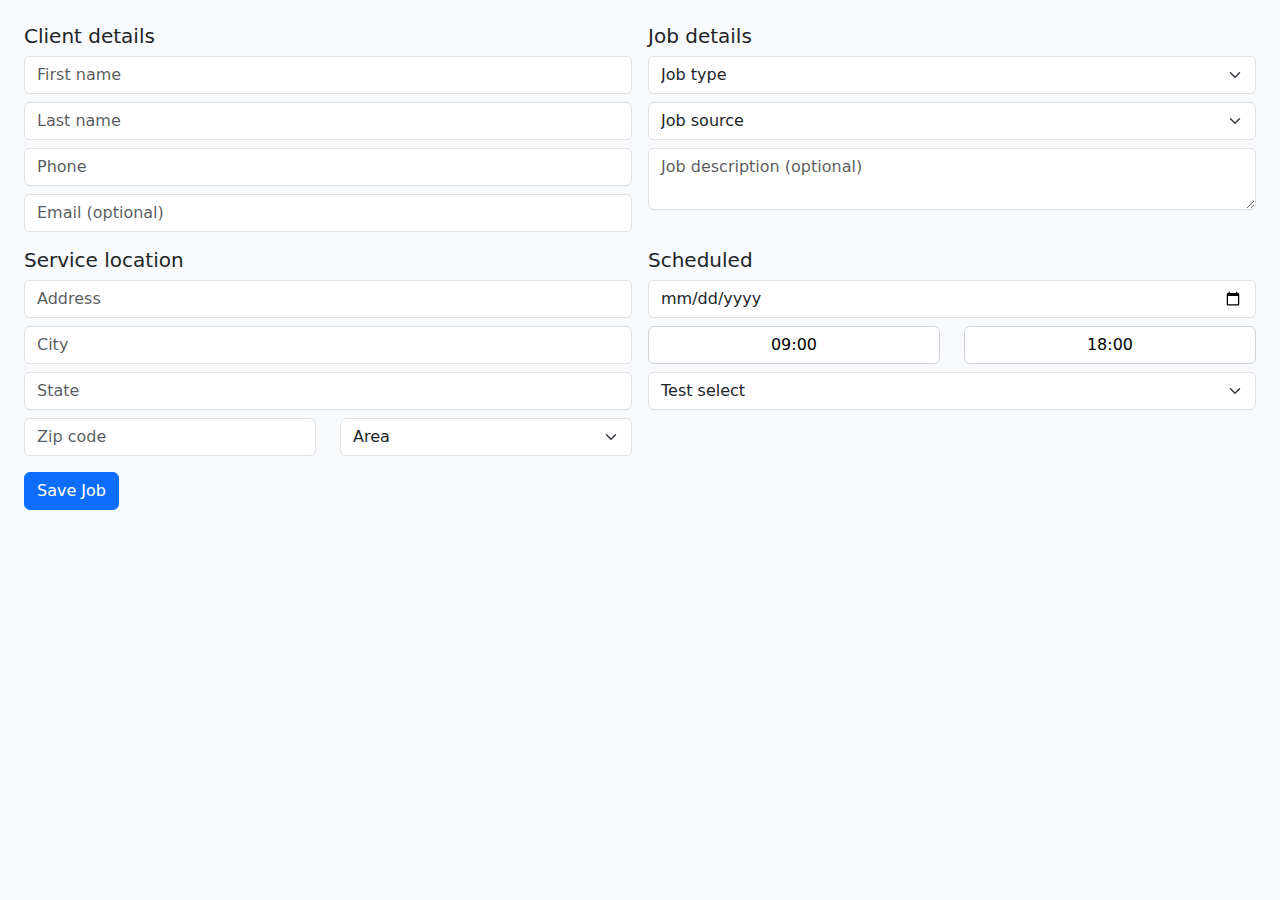
<file: index.html>
<!DOCTYPE html>
<html lang="en">
<head>
  <meta charset="UTF-8">
  <meta name="viewport" content="width=device-width, initial-scale=1.0">
  <meta http-equiv="X-UA-Compatible" content="IE=edge">
  <!-- Iframe optimization -->
  <meta name="robots" content="noindex, nofollow">
  <meta http-equiv="X-Frame-Options" content="ALLOWALL">
  <meta name="referrer" content="no-referrer-when-downgrade">
  <title>Create Job</title>
  <link href="https://cdn.jsdelivr.net/npm/bootstrap@5.3.0/dist/css/bootstrap.min.css" rel="stylesheet">
  <link rel="stylesheet" href="styles.css">
</head>
<body class="p-4">

  <form id="jobForm">
    <div class="row g-3">



      
      <div class="col-md-6">
        <h5>Client details</h5>
        <input type="text" class="form-control mb-2" name="first_name" placeholder="First name" required>
        <input type="text" class="form-control mb-2" name="last_name" placeholder="Last name" required>
        <input type="tel" class="form-control mb-2" name="phone" placeholder="Phone" required>
        <input type="email" class="form-control" name="email" placeholder="Email (optional)">
      </div>

      
      <div class="col-md-6">
        <h5>Job details</h5>
        <select class="form-select mb-2" name="job_type" required>
          <option value="">Job type</option>
          <option value="Installation">Installation</option>
          <option value="Repair">Repair</option>
          <option value="Maintenance">Maintenance</option>
          <option value="Consultation">Consultation</option>
        </select>
        <select class="form-select mb-2" name="job_source">
          <option value="">Job source</option>
          <option value="Website">Website</option>
          <option value="Phone">Phone</option>
          <option value="Referral">Referral</option>
          <option value="Social Media">Social Media</option>
        </select>
        <textarea class="form-control" name="job_description" placeholder="Job description (optional)"></textarea>
      </div>

      
      <div class="col-md-6">
        <h5>Service location</h5>
        <input type="text" class="form-control mb-2" name="address" placeholder="Address" required>
        <input type="text" class="form-control mb-2" name="city" placeholder="City" required>
        <input type="text" class="form-control mb-2" name="state" placeholder="State">
        <div class="row">
          <div class="col-6">
            <input type="text" class="form-control" name="zip_code" placeholder="Zip code">
          </div>
          <div class="col-6">
            <select class="form-select" name="area">
              <option value="">Area</option>
              <option value="North">North</option>
              <option value="South">South</option>
              <option value="East">East</option>
              <option value="West">West</option>
            </select>
          </div>
        </div>
      </div>

      
      <div class="col-md-6">
        <h5>Scheduled</h5>
        <input type="date" class="form-control mb-2" name="start_date" required>
        <div class="row mb-2">
          <div class="col-6">
            <div class="time-picker-container">
              <input type="text" class="time-picker-input" name="start_time" data-time-picker="start" value="09:00" readonly placeholder="Время начала">
              <div class="time-dropdown" id="startTimeDropdown">
                <div class="time-wheels-inline">
                  <div class="wheel-inline">
                    <div class="wheel-label-small">Часы</div>
                    <div class="time-wheel-small" data-wheel="hours-start">
                      <div class="wheel-selection-zone-small"></div>
                      <div class="wheel-items-small" id="hoursWheelSmallStart"></div>
                    </div>
                  </div>
                  <div class="wheel-inline">
                    <div class="wheel-label-small">Мин</div>
                    <div class="time-wheel-small" data-wheel="minutes-start">
                      <div class="wheel-selection-zone-small"></div>
                      <div class="wheel-items-small" id="minutesWheelSmallStart"></div>
                    </div>
                  </div>
                </div>
              </div>
            </div>
          </div>
          <div class="col-6">
            <div class="time-picker-container">
              <input type="text" class="time-picker-input" name="end_time" data-time-picker="end" value="18:00" readonly placeholder="Время окончания">
              <div class="time-dropdown" id="endTimeDropdown">
                <div class="time-wheels-inline">
                  <div class="wheel-inline">
                    <div class="wheel-label-small">Часы</div>
                    <div class="time-wheel-small" data-wheel="hours-end">
                      <div class="wheel-selection-zone-small"></div>
                      <div class="wheel-items-small" id="hoursWheelSmallEnd"></div>
                    </div>
                  </div>
                  <div class="wheel-inline">
                    <div class="wheel-label-small">Мин</div>
                    <div class="time-wheel-small" data-wheel="minutes-end">
                      <div class="wheel-selection-zone-small"></div>
                      <div class="wheel-items-small" id="minutesWheelSmallEnd"></div>
                    </div>
                  </div>
                </div>
              </div>
            </div>
          </div>
        </div>

        <select class="form-select" name="test_select">
          <option value="">Test select</option>
          <option value="option1">Option 1</option>
        </select>
      </div>

    </div>

    <div class="mt-3">
      <button type="submit" class="btn btn-primary">Save Job</button>
    </div>
  </form>

  <!-- Loading / Result Modal -->
  <div id="loadingModal" class="loading-modal" role="dialog" aria-modal="true" aria-labelledby="loadingModalTitle" style="display:none;">
    <div class="loading-modal-dialog">
      <div class="loading-modal-body text-center p-4">
        <div id="loadingSpinnerModal" class="spinner-border text-primary mb-3" role="status" aria-hidden="true"></div>
        <div id="loadingSuccessIcon" class="d-none mb-3" aria-hidden="true" style="font-size:40px; color:#28a745;">✓</div>
        <h5 id="loadingModalTitle" class="mb-2">Processing</h5>
        <p id="loadingModalMessage" class="text-secondary m-0">Creating deal...</p>
        <button type="button" id="loadingModalCloseBtn" class="btn btn-outline-secondary btn-sm mt-3 d-none">Close</button>
      </div>
    </div>
  </div>

  <style>
    .loading-modal {position:fixed; inset:0; background:rgba(0,0,0,0.45); display:flex; align-items:center; justify-content:center; z-index:2000;}
    .loading-modal-dialog {background:#fff; border-radius:12px; width:100%; max-width:360px; box-shadow:0 10px 30px rgba(0,0,0,0.2); animation:scaleIn .25s ease;}
    @keyframes scaleIn {from {transform:scale(.9); opacity:0;} to {transform:scale(1); opacity:1;}}
  </style>

  <script src="script.js"></script>
</body>
</html>
</file>
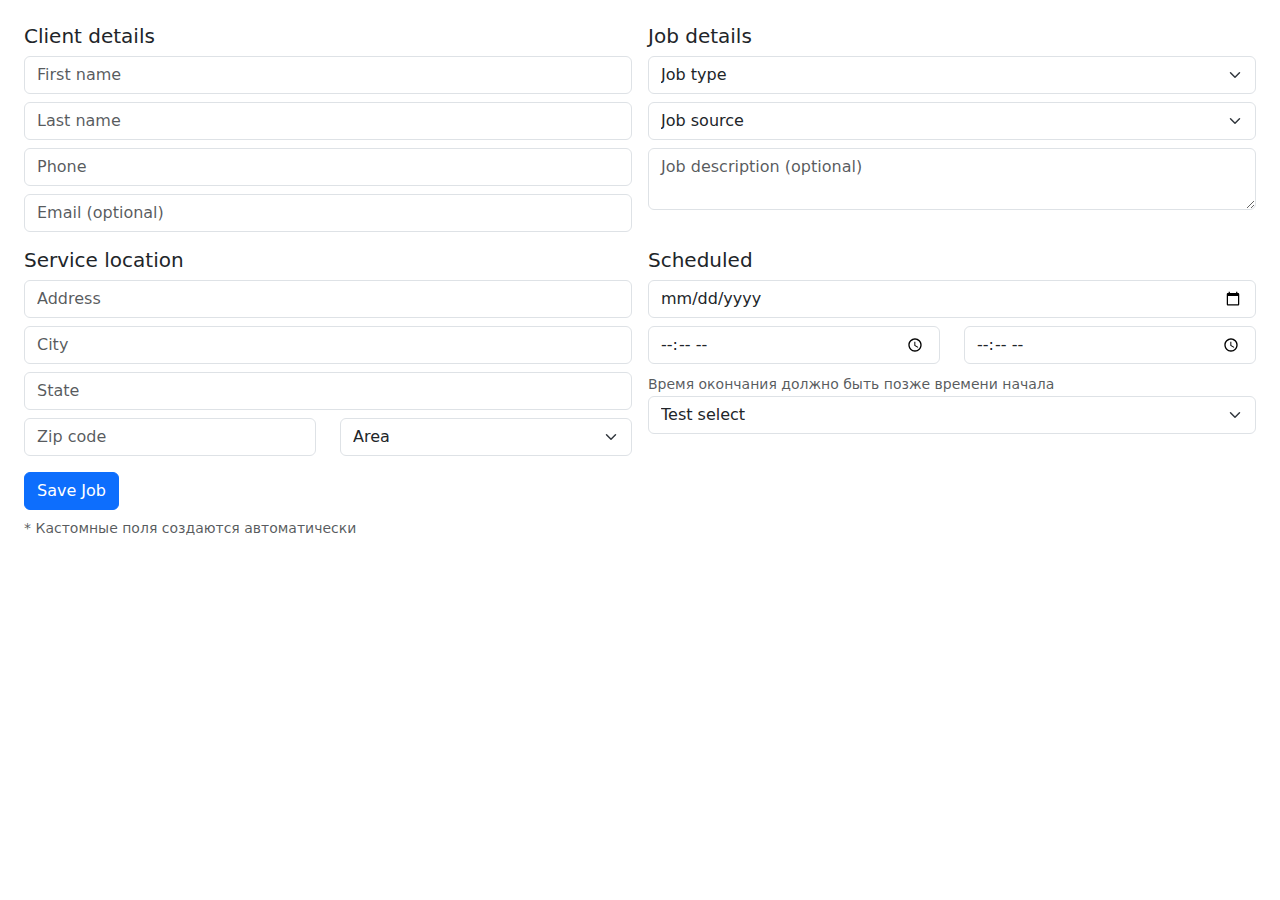
<file: main.html>
<!DOCTYPE html>
<html lang="en">
<head>
  <meta charset="UTF-8">
  <title>Create Job</title>
  <link href="https://cdn.jsdelivr.net/npm/bootstrap@5.3.0/dist/css/bootstrap.min.css" rel="stylesheet">
</head>
<body class="p-4">

  <form id="jobForm">
    <div class="row g-3">

      <!-- Client details -->
      <div class="col-md-6">
        <h5>Client details</h5>
        <input type="text" class="form-control mb-2" name="first_name" placeholder="First name" required>
        <input type="text" class="form-control mb-2" name="last_name" placeholder="Last name" required>
        <input type="tel" class="form-control mb-2" name="phone" placeholder="Phone" required>
        <input type="email" class="form-control" name="email" placeholder="Email (optional)">
      </div>

      <!-- Job details -->
      <div class="col-md-6">
        <h5>Job details</h5>
        <select class="form-select mb-2" name="job_type" required>
          <option value="">Job type</option>
          <option value="Installation">Installation</option>
          <option value="Repair">Repair</option>
          <option value="Maintenance">Maintenance</option>
          <option value="Consultation">Consultation</option>
        </select>
        <select class="form-select mb-2" name="job_source">
          <option value="">Job source</option>
          <option value="Website">Website</option>
          <option value="Phone">Phone</option>
          <option value="Referral">Referral</option>
          <option value="Social Media">Social Media</option>
        </select>
        <textarea class="form-control" name="job_description" placeholder="Job description (optional)"></textarea>
      </div>

      <!-- Service location -->
      <div class="col-md-6">
        <h5>Service location</h5>
        <input type="text" class="form-control mb-2" name="address" placeholder="Address" required>
        <input type="text" class="form-control mb-2" name="city" placeholder="City" required>
        <input type="text" class="form-control mb-2" name="state" placeholder="State">
        <div class="row">
          <div class="col-6">
            <input type="text" class="form-control" name="zip_code" placeholder="Zip code">
          </div>
          <div class="col-6">
            <select class="form-select" name="area">
              <option value="">Area</option>
              <option value="North">North</option>
              <option value="South">South</option>
              <option value="East">East</option>
              <option value="West">West</option>
            </select>
          </div>
        </div>
      </div>

      <!-- Scheduled -->
      <div class="col-md-6">
        <h5>Scheduled</h5>
        <input type="date" class="form-control mb-2" name="start_date" required>
        <div class="row mb-2">
          <div class="col-6">
            <input type="time" class="form-control" name="start_time" placeholder="Start time">
          </div>
          <div class="col-6">
            <input type="time" class="form-control" name="end_time" placeholder="End time">
          </div>
        </div>
        <small class="text-muted">Время окончания должно быть позже времени начала</small>
        <select class="form-select" name="test_select">
          <option value="">Test select</option>
          <option value="option1">Option 1</option>
        </select>
      </div>

    </div>

    <div class="mt-3">
      <button type="submit" class="btn btn-primary">Save Job</button>
      <small class="text-muted d-block mt-2">* Кастомные поля создаются автоматически</small>
    </div>
  </form>

  <script>
document.getElementById('jobForm').addEventListener('submit', async function(e) {
  e.preventDefault();

  const formData = new FormData(this);
  const data = Object.fromEntries(formData.entries());

  const apiToken = "c40a439d34337a700705c1f1b902ffeb83ee2297";

  try {
    // Сначала получаем список доступных полей для сделок
    console.log('Получаем список полей для сделок...');
    let fieldsRes = await fetch(`https://api.pipedrive.com/v1/dealFields?api_token=${apiToken}`);
    let fieldsResult = await fieldsRes.json();
    console.log('Доступные поля для сделок:', fieldsResult);

    // Проверяем и создаем недостающие кастомные поля автоматически
    const requiredFields = [
      { name: "Job Type", key: "job_type", field_type: "enum", options: ["Installation", "Repair", "Maintenance", "Consultation"] },
      { name: "Job Source", key: "job_source", field_type: "enum", options: ["Website", "Phone", "Referral", "Social Media"] },
      { name: "Job Description", key: "job_description", field_type: "text" },
      { name: "Service Address", key: "service_address", field_type: "text" },
      { name: "Service City", key: "service_city", field_type: "text" },
      { name: "Service State", key: "service_state", field_type: "text" },
      { name: "Service Zip Code", key: "service_zip_code", field_type: "text" },
      { name: "Service Area", key: "service_area", field_type: "enum", options: ["North", "South", "East", "West"] },
      { name: "Service Start Date", key: "service_start_date", field_type: "date" },
      { name: "Service Start Time", key: "service_start_time", field_type: "time" },
      { name: "Service End Time", key: "service_end_time", field_type: "time" }
    ];

    // Проверяем какие поля уже существуют
    const existingFields = fieldsResult.success ? fieldsResult.data.map(f => f.name.toLowerCase()) : [];
    
    // Создаем недостающие поля
    for (const field of requiredFields) {
      if (!existingFields.includes(field.name.toLowerCase())) {
        console.log(`Создаем поле: ${field.name}`);
        try {
          const fieldPayload = {
            name: field.name,
            field_type: field.field_type
          };
          
          if (field.options) {
            fieldPayload.options = field.options.map(opt => ({ label: opt }));
          }

          let createFieldRes = await fetch(`https://api.pipedrive.com/v1/dealFields?api_token=${apiToken}`, {
            method: 'POST',
            headers: { 'Content-Type': 'application/json' },
            body: JSON.stringify(fieldPayload)
          });
          
          let createFieldResult = await createFieldRes.json();
          if (createFieldResult.success) {
            console.log(`✅ Создано поле: ${field.name}`);
          } else {
            console.log(`⚠️ Не удалось создать поле ${field.name}:`, createFieldResult.error);
          }
        } catch (err) {
          console.error(`Ошибка создания поля ${field.name}:`, err);
        }
      } else {
        console.log(`✅ Поле уже существует: ${field.name}`);
      }
    }

    // Получаем обновленный список полей после создания
    let updatedFieldsRes = await fetch(`https://api.pipedrive.com/v1/dealFields?api_token=${apiToken}`);
    let updatedFieldsResult = await updatedFieldsRes.json();

    // 1. Создаём контакт
    let personRes = await fetch(`https://api.pipedrive.com/v1/persons?api_token=${apiToken}`, {
      method: 'POST',
      headers: { 'Content-Type': 'application/json' },
      body: JSON.stringify({
        name: `${data.first_name} ${data.last_name}`,
        phone: data.phone,
        email: data.email
      })
    });

    let personResult = await personRes.json();
    if (!personResult.success) {
      throw new Error('Ошибка создания контакта');
    }
    let personId = personResult.data.id;

    // 2. Создаём сделку и пытаемся добавить данные в Details через стандартные поля
    let dealPayload = {
      title: `${data.first_name} ${data.last_name} - ${data.job_type || 'Сервис'}`,
      person_id: personId,
      value: 0,
      currency: "USD",
      status: "open"
    };

    // Попробуем добавить данные в стандартные поля, которые отображаются в Details
    if (data.start_date) {
      dealPayload.expected_close_date = data.start_date; // Ожидаемая дата закрытия
    }

    let dealRes = await fetch(`https://api.pipedrive.com/v1/deals?api_token=${apiToken}`, {
      method: 'POST',
      headers: { 'Content-Type': 'application/json' },
      body: JSON.stringify(dealPayload)
    });

    let dealResult = await dealRes.json();
    console.log('Deal API Response:', dealResult);
    
    if (dealResult.success) {
      const dealId = dealResult.data.id;
      
      // 3. Создаем кастомные поля через API или используем существующие
      console.log('Обновляем сделку с кастомными полями...');
      
      // Попробуем обновить сделку с кастомными полями
      const customFieldsUpdate = {};
      
      // Стандартный способ добавления кастомных полей в Pipedrive
      // Формат: числовой ID поля в виде строки или хэш ключ
      if (updatedFieldsResult.success && updatedFieldsResult.data) {
        updatedFieldsResult.data.forEach(field => {
          // Проверяем, что field и field.id существуют
          if (!field || !field.key) {
            return; // Пропускаем поля без ключа
          }
          
          const fieldKey = field.key;
          const fieldName = field.name ? field.name.toLowerCase() : '';
          
          // Используем хэш ключи для более надежного обновления
          if (fieldName.includes('job type') || fieldKey.includes('job_type')) {
            customFieldsUpdate[fieldKey] = data.job_type;
          }
          if (fieldName.includes('job source') || fieldKey.includes('job_source')) {
            customFieldsUpdate[fieldKey] = data.job_source;
          }
          if (fieldName.includes('job description') || fieldKey.includes('description')) {
            customFieldsUpdate[fieldKey] = data.job_description;
          }
          if (fieldName.includes('service address') || fieldKey.includes('address')) {
            customFieldsUpdate[fieldKey] = data.address;
          }
          if (fieldName.includes('service city') || fieldKey.includes('city')) {
            customFieldsUpdate[fieldKey] = data.city;
          }
          if (fieldName.includes('service state') || fieldKey.includes('state')) {
            customFieldsUpdate[fieldKey] = data.state;
          }
          if (fieldName.includes('zip code') || fieldKey.includes('zip')) {
            customFieldsUpdate[fieldKey] = data.zip_code;
          }
          if (fieldName.includes('service area') || fieldKey.includes('area')) {
            customFieldsUpdate[fieldKey] = data.area;
          }
          if (fieldName.includes('start date') || fieldKey.includes('start_date')) {
            customFieldsUpdate[fieldKey] = data.start_date;
          }
          if (fieldName.includes('start time') || fieldKey.includes('start_time')) {
            customFieldsUpdate[fieldKey] = data.start_time;
          }
          if (fieldName.includes('end time') || fieldKey.includes('end_time')) {
            customFieldsUpdate[fieldKey] = data.end_time;
          }
        });
      }

      if (Object.keys(customFieldsUpdate).length > 0) {
        console.log('Обновляем кастомные поля:', customFieldsUpdate);
        let customUpdateRes = await fetch(`https://api.pipedrive.com/v1/deals/${dealId}?api_token=${apiToken}`, {
          method: 'PUT',
          headers: { 'Content-Type': 'application/json' },
          body: JSON.stringify(customFieldsUpdate)
        });
        
        let customUpdateResult = await customUpdateRes.json();
        console.log('Custom fields update result:', customUpdateResult);
      }

      alert(`✅ Сделка создана успешно!\nID: ${dealResult.data.id}\nКонтакт: ${data.first_name} ${data.last_name}\n\n📋 Все данные сохранены в секции Details.\n🔧 Кастомные поля созданы автоматически (если требовалось).`);
      
      // Очищаем форму
      document.getElementById('jobForm').reset();
    } else {
      console.error('Детали ошибки создания сделки:', dealResult);
      throw new Error(`Ошибка создания сделки: ${dealResult.error || JSON.stringify(dealResult.error_info || dealResult)}`);
    }

  } catch (err) {
    console.error('Подробная ошибка:', err);
    alert(`Произошла ошибка: ${err.message}`);
  }
});

  </script>

</body>
</html>
</file>
<file: styles.css>
/* Iframe optimization styles */
    body {
      margin: 0;
      padding: 1rem;
      min-height: 100vh;
      background: #f8f9fa;
    }
    
    /* Responsive iframe adjustments */
    @media (max-width: 768px) {
      body { padding: 0.5rem; }
      .container-fluid { padding: 0; }
    }
    
    /* Remove scrollbars in iframe */
    .iframe-embedded {
      overflow: hidden;
      height: 100vh;
    }
    
    /* Mobile Time Picker Styles */
    .time-picker-input {
      width: 100%;
      padding: 0.375rem 0.75rem;
      border: 1px solid #ced4da;
      border-radius: 0.375rem;
      background: white;
      cursor: pointer;
      font-size: 16px;
      text-align: center;
      user-select: none;
      transition: all 0.15s ease-in-out;
      position: relative;
    }
    
    .time-picker-input:hover {
      border-color: #80bdff;
      background: #f8f9fa;
    }
    
    .time-picker-input:focus {
      border-color: #80bdff;
      outline: 0;
      box-shadow: 0 0 0 0.2rem rgba(0, 123, 255, 0.25);
    }
    
    /* Inline Time Picker Dropdown */
    .time-picker-container {
      position: relative;
      display: inline-block;
      width: 100%;
    }
    
    .time-dropdown {
      position: absolute;
      top: 100%;
      left: 0;
      right: 0;
      background: white;
      border: 1px solid #dee2e6;
      border-radius: 8px;
      box-shadow: 0 4px 20px rgba(0, 0, 0, 0.15);
      z-index: 1000;
      display: none;
      margin-top: 4px;
      max-height: 200px;
      overflow: hidden;
    }
    
    .time-dropdown.show {
      display: block;
      animation: dropDown 0.2s ease-out;
    }
    
    @keyframes dropDown {
      from {
        opacity: 0;
        transform: translateY(-10px);
      }
      to {
        opacity: 1;
        transform: translateY(0);
      }
    }
    
    .time-wheels-inline {
      display: flex;
      height: 120px;
      padding: 8px;
      gap: 8px;
    }
    
    .wheel-inline {
      flex: 1;
      display: flex;
      flex-direction: column;
      align-items: center;
    }
    
    .wheel-label-small {
      font-size: 11px;
      color: #666;
      margin-bottom: 4px;
      font-weight: 500;
    }
    
    .time-wheel-small {
      width: 60px;
      height: 100px;
      overflow: hidden;
      border: 1px solid #dee2e6;
      border-radius: 6px;
      position: relative;
      background: white;
      cursor: grab;
    }
    
    .time-wheel-small:active {
      cursor: grabbing;
    }
    
    .wheel-items-small {
      display: flex;
      flex-direction: column;
      transition: transform 0.2s ease;
      padding: 35px 0;
    }
    
    .wheel-item-small {
      height: 20px;
      display: flex;
      align-items: center;
      justify-content: center;
      font-size: 13px;
      cursor: pointer;
      transition: all 0.15s ease;
      color: #666;
    }
    
    .wheel-item-small.active {
      color: #007bff;
      font-weight: 600;
      font-size: 14px;
    }
    
    .wheel-selection-zone-small {
      position: absolute;
      top: 50%;
      left: 0;
      right: 0;
      height: 20px;
      transform: translateY(-50%);
      background: rgba(0, 123, 255, 0.05);
      border: 1px solid rgba(0, 123, 255, 0.2);
      border-left: none;
      border-right: none;
      pointer-events: none;
    }
    
    /* Responsive behavior */
    @media (max-width: 768px) {
      .time-dropdown {
        position: static;
        box-shadow: none;
        border: 1px solid #dee2e6;
        border-radius: 8px;
        margin-top: 8px;
      }
    }
</file>
